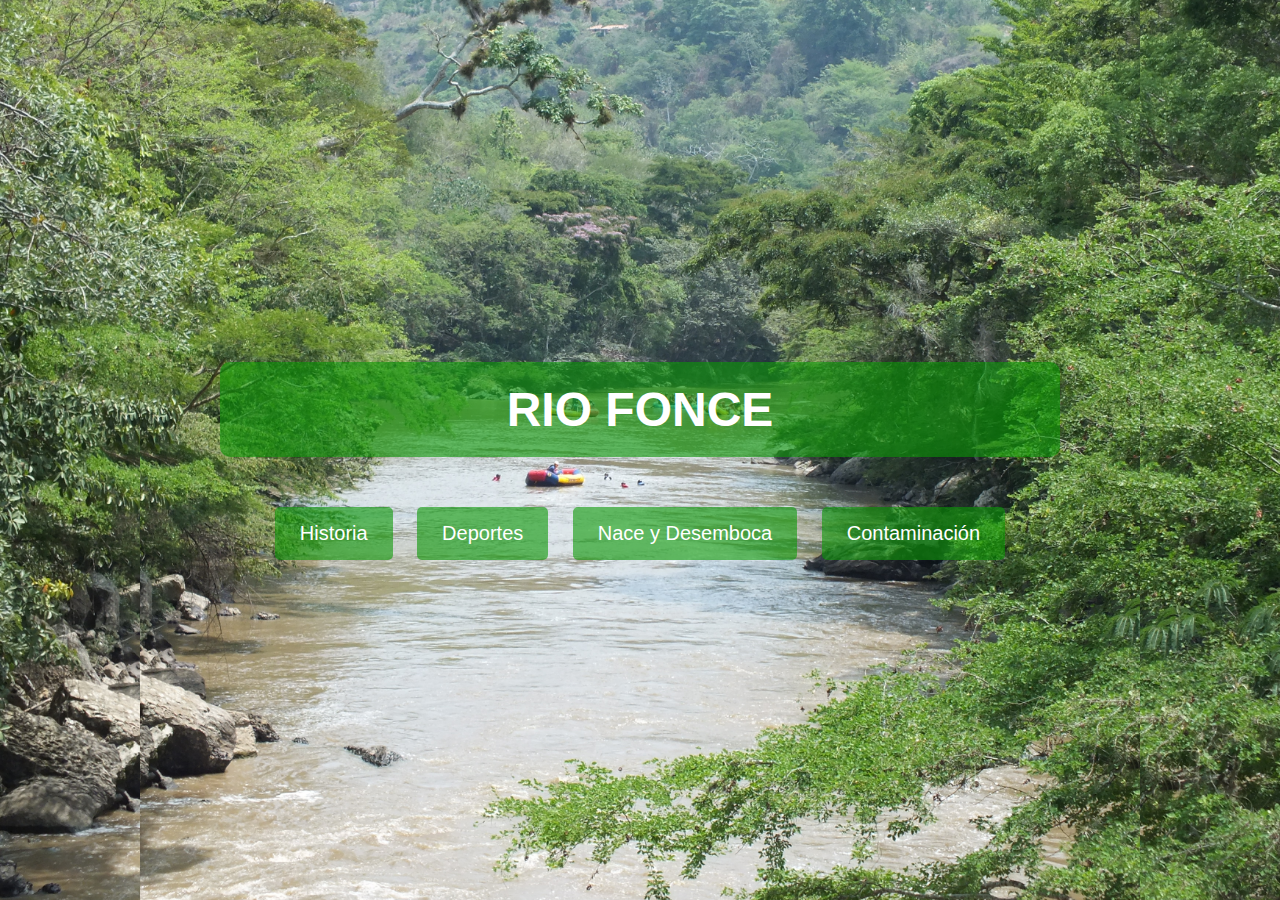
<file: index.html>
<!DOCTYPE html>
<html lang="es">
<head>
    <meta charset="UTF-8">
    <meta name="viewport" content="width=device-width, initial-scale=1.0">
    <title>Pantalla Principal</title>
    <link rel="stylesheet" href="style.css">
</head>
<body>
    <div class="container">
        <h1 class="main-title">RIO FONCE</h1>
        <div class="button-container">
            <a href="pag1.html" class="btn">Historia</a>
            <a href="Pag2.html" class="btn">Deportes</a>
            <a href="Pag3.html" class="btn">Nace y Desemboca</a>
            <a href="Pag4.html" class="btn">Contaminación</a>
        </div>
    </div>
</body>
</html>
</file>
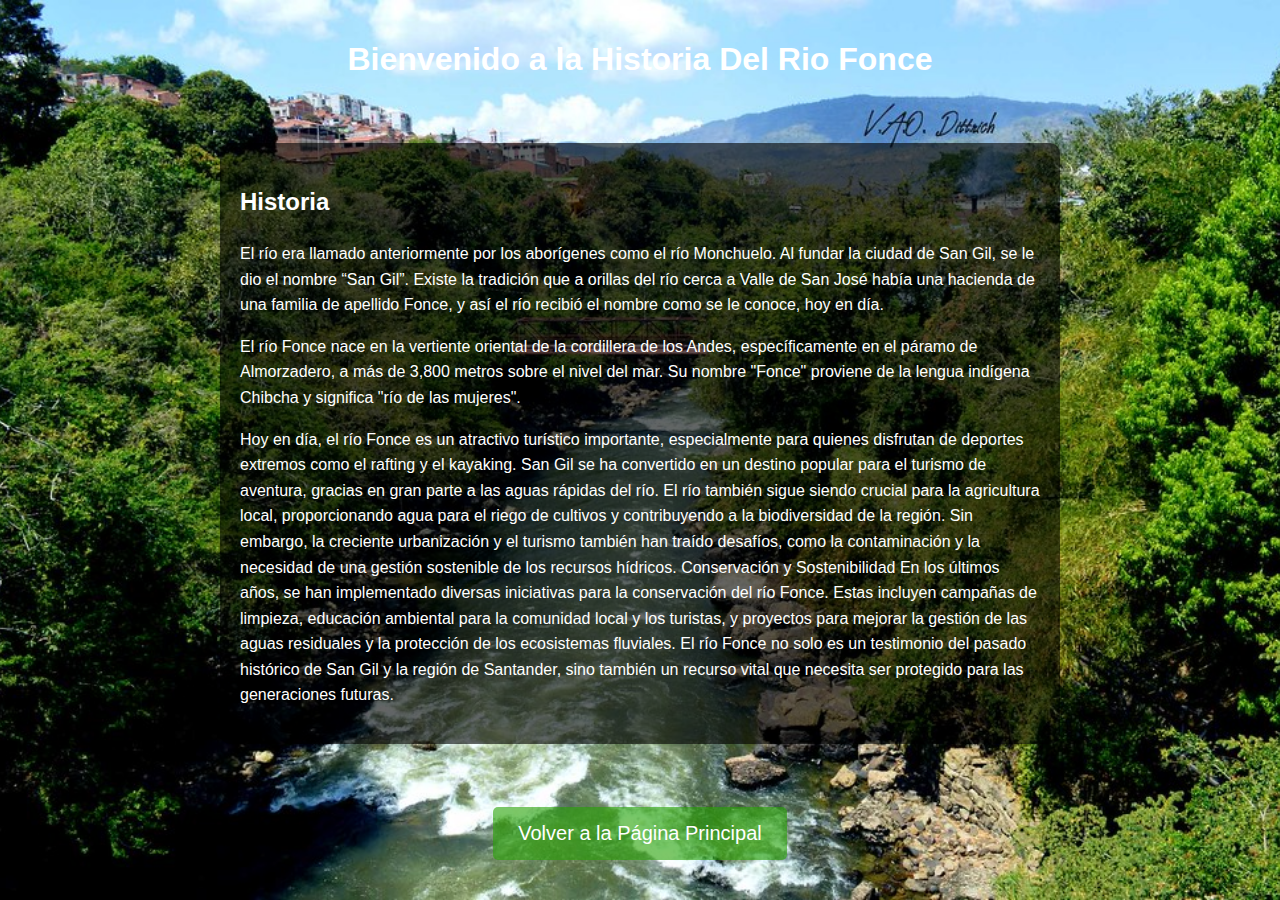
<file: pag1.html>
<!DOCTYPE html>
<html lang="es">
<head>
    <meta charset="UTF-8">
    <meta name="viewport" content="width=device-width, initial-scale=1.0">
    <title>Página 1</title>
    <link rel="stylesheet" href="styles.css">
</head>
<body>
    <div class="container">
        <h1>Bienvenido a la Historia Del Rio Fonce</h1>
        <div class="bio">
            <h2>Historia</h2>
            <p>El río era llamado anteriormente por los aborígenes como el río Monchuelo. Al fundar la ciudad de San Gil, se le dio el nombre “San Gil”. Existe la tradición que a orillas del río cerca a Valle de San José había una hacienda de una familia de apellido Fonce, y así el río recibió el nombre como se le conoce, hoy en día.</p>
            <p>El río Fonce nace en la vertiente oriental de la cordillera de los Andes, específicamente en el páramo de Almorzadero, a más de 3,800 metros sobre el nivel del mar. Su nombre "Fonce" proviene de la lengua indígena Chibcha y significa "río de las mujeres".</p>
            <p>Hoy en día, el río Fonce es un atractivo turístico importante, especialmente para quienes disfrutan de deportes extremos como el rafting y el kayaking. San Gil se ha convertido en un destino popular para el turismo de aventura, gracias en gran parte a las aguas rápidas del río.

                El río también sigue siendo crucial para la agricultura local, proporcionando agua para el riego de cultivos y contribuyendo a la biodiversidad de la región. Sin embargo, la creciente urbanización y el turismo también han traído desafíos, como la contaminación y la necesidad de una gestión sostenible de los recursos hídricos.
                
                Conservación y Sostenibilidad
                En los últimos años, se han implementado diversas iniciativas para la conservación del río Fonce. Estas incluyen campañas de limpieza, educación ambiental para la comunidad local y los turistas, y proyectos para mejorar la gestión de las aguas residuales y la protección de los ecosistemas fluviales.
                
                El río Fonce no solo es un testimonio del pasado histórico de San Gil y la región de Santander, sino también un recurso vital que necesita ser protegido para las generaciones futuras.</p>
        </div>
        <a href="index.html" class="btn">Volver a la Página Principal</a>
    </div>
</body>
</html>
</file>
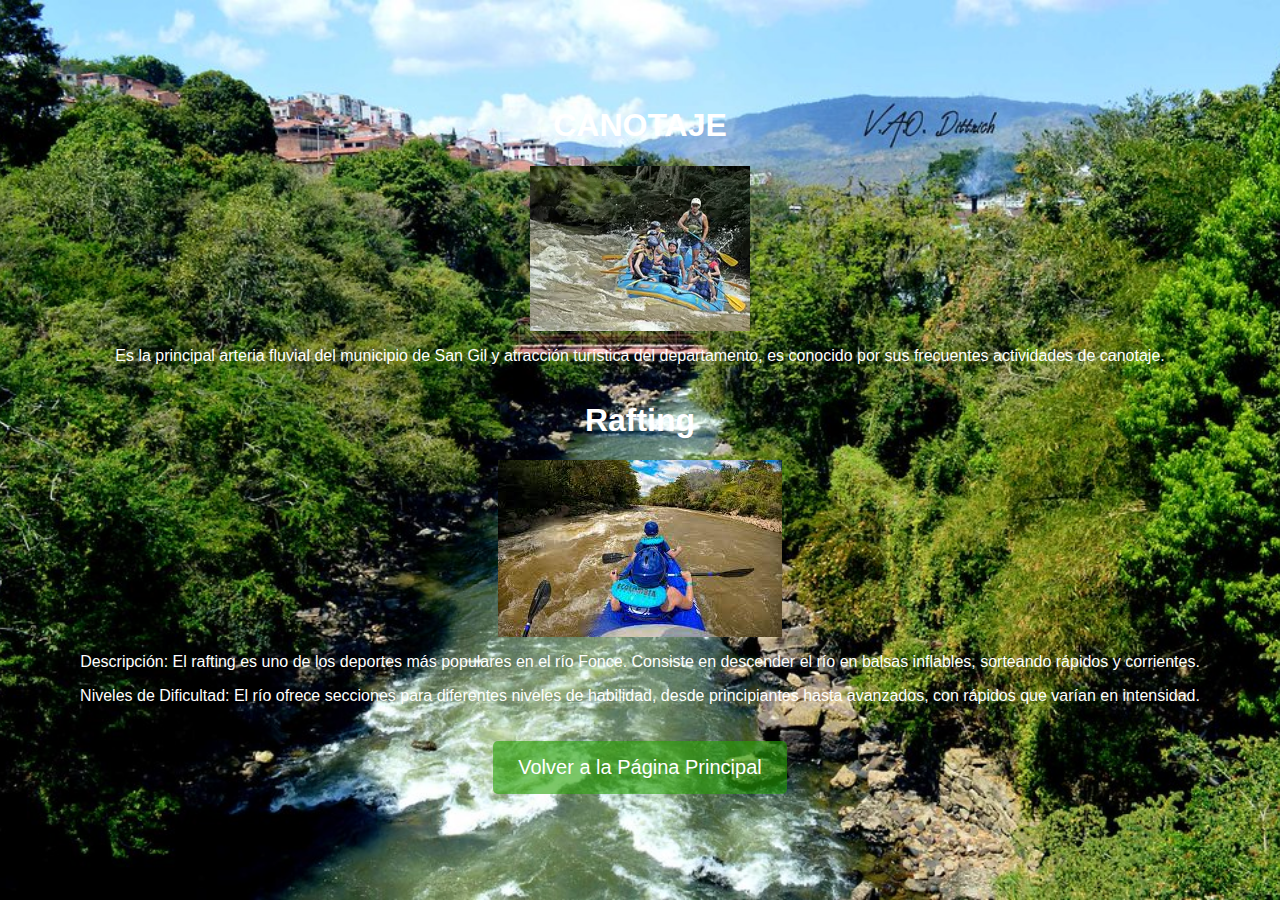
<file: Pag2.html>
<!DOCTYPE html>
<html lang="es">
<head>
    <meta charset="UTF-8">
    <meta name="viewport" content="width=device-width, initial-scale=1.0">
    <title>Página 2</title>
    <link rel="stylesheet" href="styles.css">
</head>
<body>
    <div class="container">
        <h1>CANOTAJE</h1>
        <img src="img/Canotaje.jpg" alt="Descripción de la imagen" class="content-image">
        <div class="text-content">
            <p>Es la principal arteria fluvial del municipio de San Gil y atracción turística del departamento, es conocido por sus frecuentes actividades de canotaje.</p>
        </div>
        <h1>Rafting</h1>
        <img src="img/ras.jpeg" alt="Descripción de la imagen" class="content-image">
        <div class="text-content">
            <p>Descripción: El rafting es uno de los deportes más populares en el río Fonce. Consiste en descender el río en balsas inflables, sorteando rápidos y corrientes.</p>
            <p>Niveles de Dificultad: El río ofrece secciones para diferentes niveles de habilidad, desde principiantes hasta avanzados, con rápidos que varían en intensidad.</p>
        </div>
        <a href="index.html" class="btn">Volver a la Página Principal</a>
    </div>
</body>
</html>
</file>
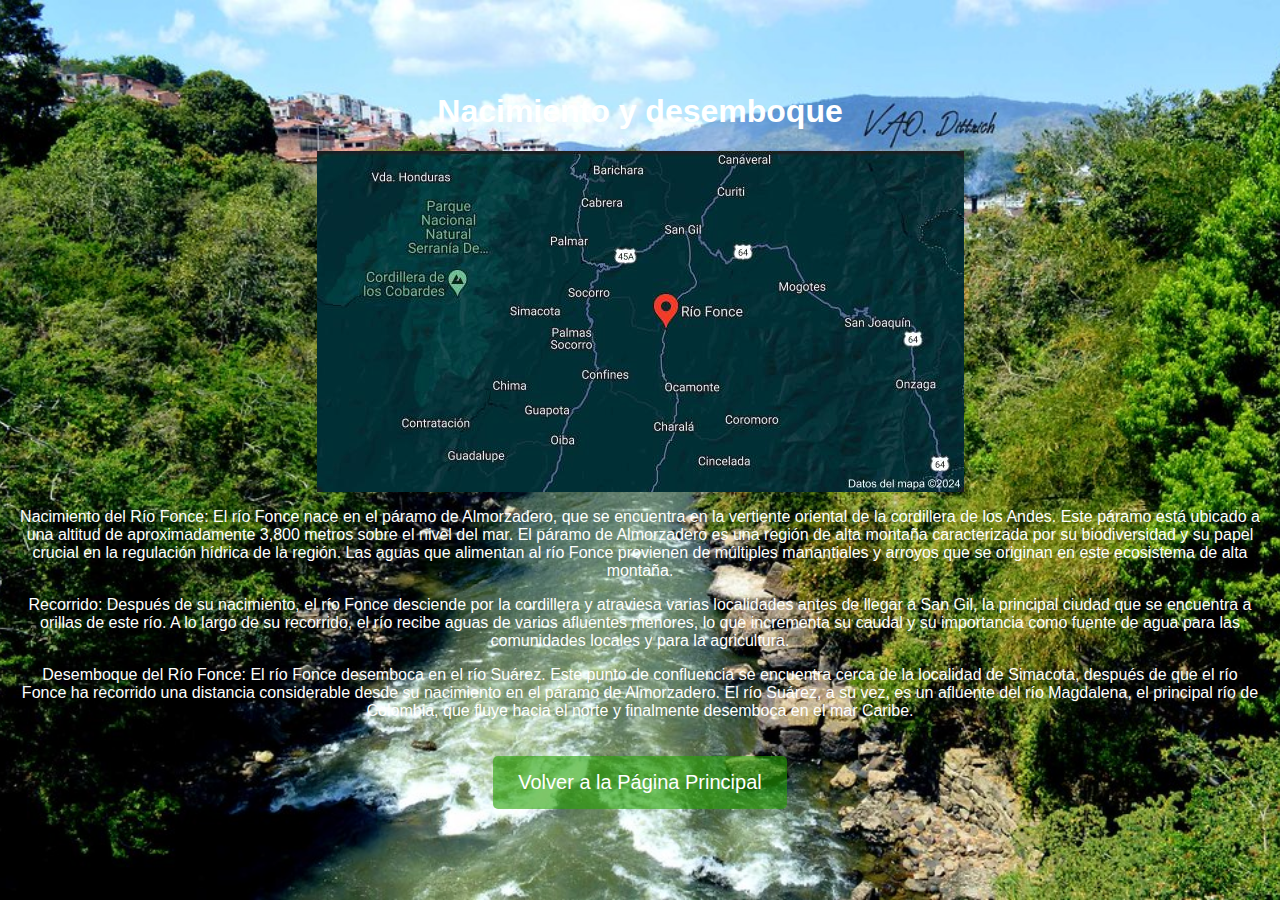
<file: Pag3.html>
<!DOCTYPE html>
<html lang="es">
<head>
    <meta charset="UTF-8">
    <meta name="viewport" content="width=device-width, initial-scale=1.0">
    <title>Página 2</title>
    <link rel="stylesheet" href="styles.css">
</head>
<body>
    <div class="container">
        <h1>Nacimiento y desemboque</h1>
        <img src="img/rio.jpg" alt="Descripción de la imagen" class="content-image">
        <div class="text-content">
            <p>Nacimiento del Río Fonce:
                El río Fonce nace en el páramo de Almorzadero, que se encuentra en la vertiente oriental de la cordillera de los Andes. Este páramo está ubicado a una altitud de aproximadamente 3,800 metros sobre el nivel del mar. El páramo de Almorzadero es una región de alta montaña caracterizada por su biodiversidad y su papel crucial en la regulación hídrica de la región. Las aguas que alimentan al río Fonce provienen de múltiples manantiales y arroyos que se originan en este ecosistema de alta montaña.</p>
                

               <p> Recorrido:
                Después de su nacimiento, el río Fonce desciende por la cordillera y atraviesa varias localidades antes de llegar a San Gil, la principal ciudad que se encuentra a orillas de este río. A lo largo de su recorrido, el río recibe aguas de varios afluentes menores, lo que incrementa su caudal y su importancia como fuente de agua para las comunidades locales y para la agricultura.</p>
                

                <p>Desemboque del Río Fonce:
                El río Fonce desemboca en el río Suárez. Este punto de confluencia se encuentra cerca de la localidad de Simacota, después de que el río Fonce ha recorrido una distancia considerable desde su nacimiento en el páramo de Almorzadero. El río Suárez, a su vez, es un afluente del río Magdalena, el principal río de Colombia, que fluye hacia el norte y finalmente desemboca en el mar Caribe.</p>
        </div>
        <a href="index.html" class="btn">Volver a la Página Principal</a>
    </div>
</body>
</html>
</file>
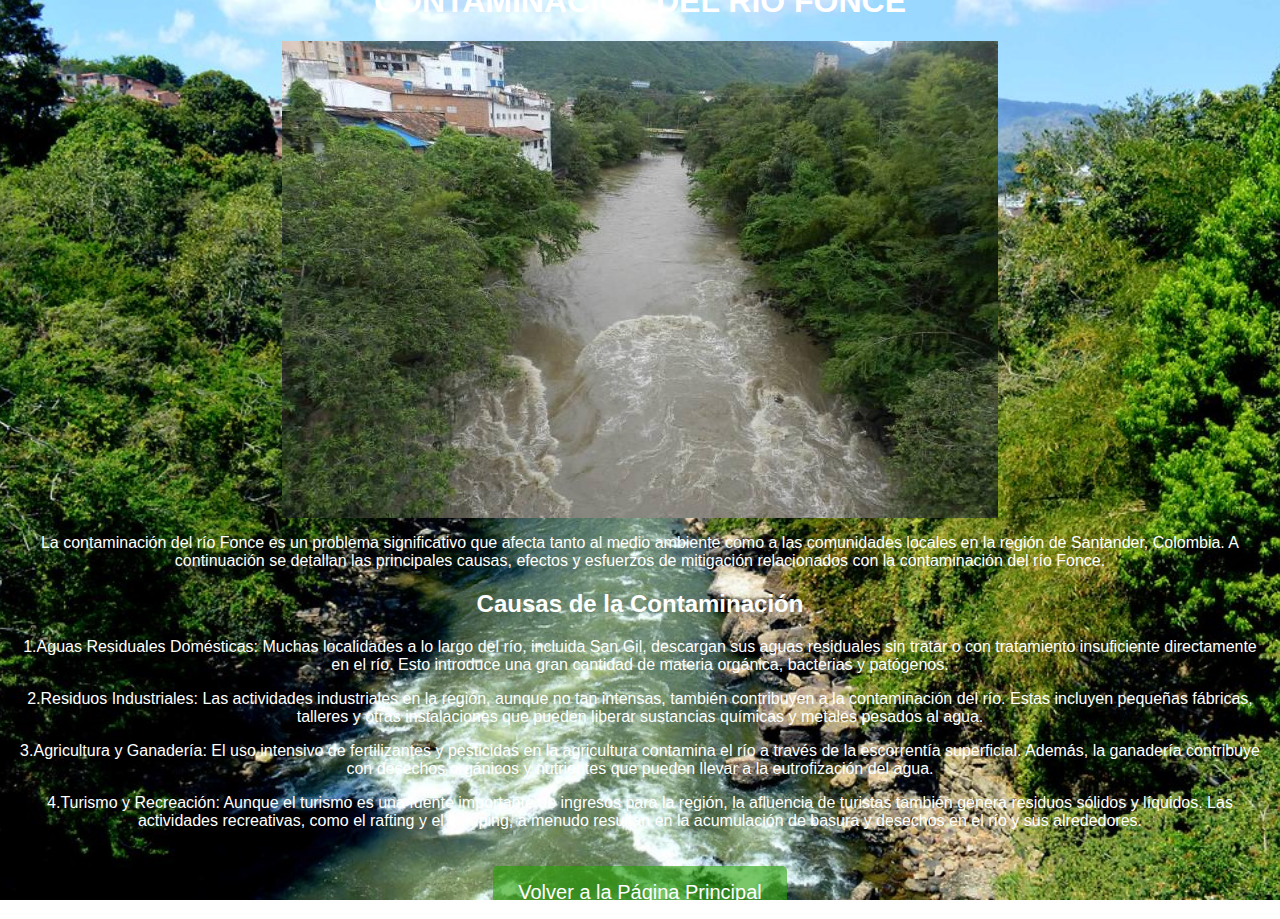
<file: Pag4.html>
<!DOCTYPE html>
<html lang="es">
<head>
    <meta charset="UTF-8">
    <meta name="viewport" content="width=device-width, initial-scale=1.0">
    <title>Página 2</title>
    <link rel="stylesheet" href="styles.css">
</head>
<body>
    <div class="container">
        <h1>CONTAMINACIÓN DEL RIO FONCE</h1>
        <img src="img/picho.jpg" alt="Descripción de la imagen" class="content-image">
        <div class="text-content">
            <p>La contaminación del río Fonce es un problema significativo que afecta tanto al medio ambiente como a las comunidades locales en la región de Santander, Colombia. A continuación se detallan las principales causas, efectos y esfuerzos de mitigación relacionados con la contaminación del río Fonce.</p>
            <h2>Causas de la Contaminación</h2>
            <p>1.Aguas Residuales Domésticas: Muchas localidades a lo largo del río, incluida San Gil, descargan sus aguas residuales sin tratar o con tratamiento insuficiente directamente en el río. Esto introduce una gran cantidad de materia orgánica, bacterias y patógenos.</p>
            <p>2.Residuos Industriales: Las actividades industriales en la región, aunque no tan intensas, también contribuyen a la contaminación del río. Estas incluyen pequeñas fábricas, talleres y otras instalaciones que pueden liberar sustancias químicas y metales pesados al agua.</p>
            <p>3.Agricultura y Ganadería: El uso intensivo de fertilizantes y pesticidas en la agricultura contamina el río a través de la escorrentía superficial. Además, la ganadería contribuye con desechos orgánicos y nutrientes que pueden llevar a la eutrofización del agua.</p>
            <p>4.Turismo y Recreación: Aunque el turismo es una fuente importante de ingresos para la región, la afluencia de turistas también genera residuos sólidos y líquidos. Las actividades recreativas, como el rafting y el camping, a menudo resultan en la acumulación de basura y desechos en el río y sus alrededores.</p>
        </div>
        <a href="index.html" class="btn">Volver a la Página Principal</a>
    </div>
</body>
</html>
</file>
<file: style.css>
body, html {
    margin: 0;
    padding: 0;
    height: 100%;
    font-family: Arial, sans-serif;
}

.container {
    position: relative;
    width: 100%;
    height: 100%;
    background-image: url("img/fondo.jpg"); 
    background-size: cover;
    background-position: center;
    background-repeat: no-repeat;
    display: flex;
    justify-content: center;
    align-items: center;
}
.button-container {
    text-align: center;
}

.btn {
    display: inline-block;
    margin: 10px;
    padding: 15px 25px;
    font-size: 20px;
    color: white;
    background-color: rgba(9, 161, 1, 0.73); 
    text-decoration: none;
    border-radius: 5px;
    transition: background-color 0.3s;
}

.btn:hover {
    background-color: rgba(9, 161, 1, 0.73); 
}

body, html {
    margin: 0;
    padding: 0;
    width: 100%;
    height: 100%;
    font-family: Arial, sans-serif;
    overflow: auto;
}



.container {
    max-width: 1000px;
    margin: auto;
    padding: 20px;
    box-sizing: border-box;
    display: flex;
    justify-content: center;
    align-items: center;
    flex-direction: column;
    min-height: 100vh;
}

.main-title {
    font-size: 48px;
    color: white;
    text-align: center;
    margin-bottom: 40px;
    background-color: rgba(10, 152, 5, 0.6); 
    padding: 20px;
    border-radius: 10px;
    width: 100%;
}



.text-container {
    background-color: rgba(10, 152, 5, 0.6); 
    padding: 20px;
    border-radius: 10px;
    color: white;
    text-align: center;
    box-sizing: border-box;
    width: 100%;
}

.bio {
    max-width: 800px;
    margin: auto;
    text-align: left;
    line-height: 1.6;
}

body, html {
    margin: 0;
    padding: 0;
    width: 100%;
    height: 100%;
    font-family: Arial, sans-serif;
    overflow: auto;
}

body {
    background-image: url("img/fondo.jpg"); 
    background-size: cover;
    background-position: center;
    background-repeat: no-repeat;
}

.container, .content {
    width: 100%;
    height: 100%;
    display: flex;
    flex-direction: column;
    justify-content: center;
    align-items: center;
    padding: 20px;
    box-sizing: border-box;
}

.main-title {
    font-size: 48px;
    color: white;
    text-align: center;
    margin-bottom: 40px;
    background-color: rgba(10, 152, 5, 0.6); 
    padding: 20px;
    border-radius: 10px;
    width: 100%;
    max-width: 800px;
}

.button-container {
    text-align: center;
    z-index: 1;
}

.btn {
    display: inline-block;
    margin: 10px;
    padding: 15px 25px;
    font-size: 20px;
    color: white;
    background-color: rgba(10, 152, 5, 0.6); 
    text-decoration: none;
    border-radius: 5px;
    transition: background-color 0.3s;
}

.btn:hover {
    background-color: rgba(10, 152, 5, 0.6); 
}

.text-container {
    background-color: rgba(10, 152, 5, 0.6); 
    padding: 20px;
    border-radius: 10px;
    color: white;
    text-align: center;
    box-sizing: border-box;
    width: 100%;
    max-width: 800px;
}

.bio {
    text-align: left;
    line-height: 1.6;
}
</file>
<file: styles.css>
body, html {
    margin: 0;
    padding: 0;
    width: 100%;
    height: 100%;
    font-family: Arial, sans-serif;
    overflow: hidden;
}

.container {
    position: relative;
    width: 100%;
    height: 100%;
    background-image: url("img/coco.jpg"); 
    background-size: cover;
    background-position: center;
    background-repeat: no-repeat;
    display: flex;
    justify-content: center;
    align-items: center;
    flex-direction: column;
    color: rgb(255, 255, 255);
    text-align: center;
}

.button-container {
    text-align: center;
    z-index: 1;
}

.btn {
    display: inline-block;
    margin: 10px;
    padding: 15px 25px;
    font-size: 20px;
    color: white;
    background-color: rgba(0, 0, 0, 0.7);
    text-decoration: none;
    border-radius: 5px;
    transition: background-color 0.3s;
}

.btn:hover {
    background-color: rgba(0, 0, 0, 0.9); 
}

body, html {
    margin: 0;
    padding: 0;
    width: 100%;
    height: 100%;
    font-family: Arial, sans-serif;
    overflow: auto;
}

.container {
    position: relative;
    width: 100%;
    min-height: 100%;
    background-image: url("img/coco.jpg"); 
    background-size: cover;
    background-position: center;
    background-repeat: no-repeat;
    display: flex;
    justify-content: center;
    align-items: center;
    flex-direction: column;
    color: white;
    text-align: center;
    padding: 20px;
    box-sizing: border-box;
}

.button-container {
    text-align: center;
    z-index: 1;
}

.btn {
    display: inline-block;
    margin: 10px;
    padding: 15px 25px;
    font-size: 20px;
    color: white;
    background-color: rgba(0, 0, 0, 0.7); 
    text-decoration: none;
    border-radius: 5px;
    transition: background-color 0.3s;
}

.btn:hover {
    background-color: rgba(0, 0, 0, 0.9); 
}

.bio {
    max-width: 800px;
    background-color: rgba(0, 0, 0, 0.6); 
    padding: 20px;
    border-radius: 10px;
    text-align: left;
    line-height: 1.6;
    margin-bottom: 20px;
}

body, html {
    margin: 0;
    padding: 0;
    width: 100%;
    height: 100%;
    font-family: Arial, sans-serif;
    overflow: auto;
}

body {
    background-image: url("img/coco.jpg"); 
    background-size: cover;
    background-position: center;
    background-repeat: no-repeat;
}

.content {
    max-width: 1000px;
    margin: auto;
    padding: 20px;
    background-color: rgba(38, 162, 4, 0.6); 
    border-radius: 10px;
    color: white;
    text-align: center;
    box-sizing: border-box;
}

.bio {
    max-width: 800px;
    margin: auto;
    text-align: left;
    line-height: 1.6;
}

.btn {
    display: inline-block;
    margin: 20px 0;
    padding: 15px 25px;
    font-size: 20px;
    color: white;
    background-color: rgba(38, 162, 4, 0.6); 
    text-decoration: none;
    border-radius: 5px;
    transition: background-color 0.3s;
}

.btn:hover {
    background-color: rgba(0, 0, 0, 0.9); 
}
</file>
